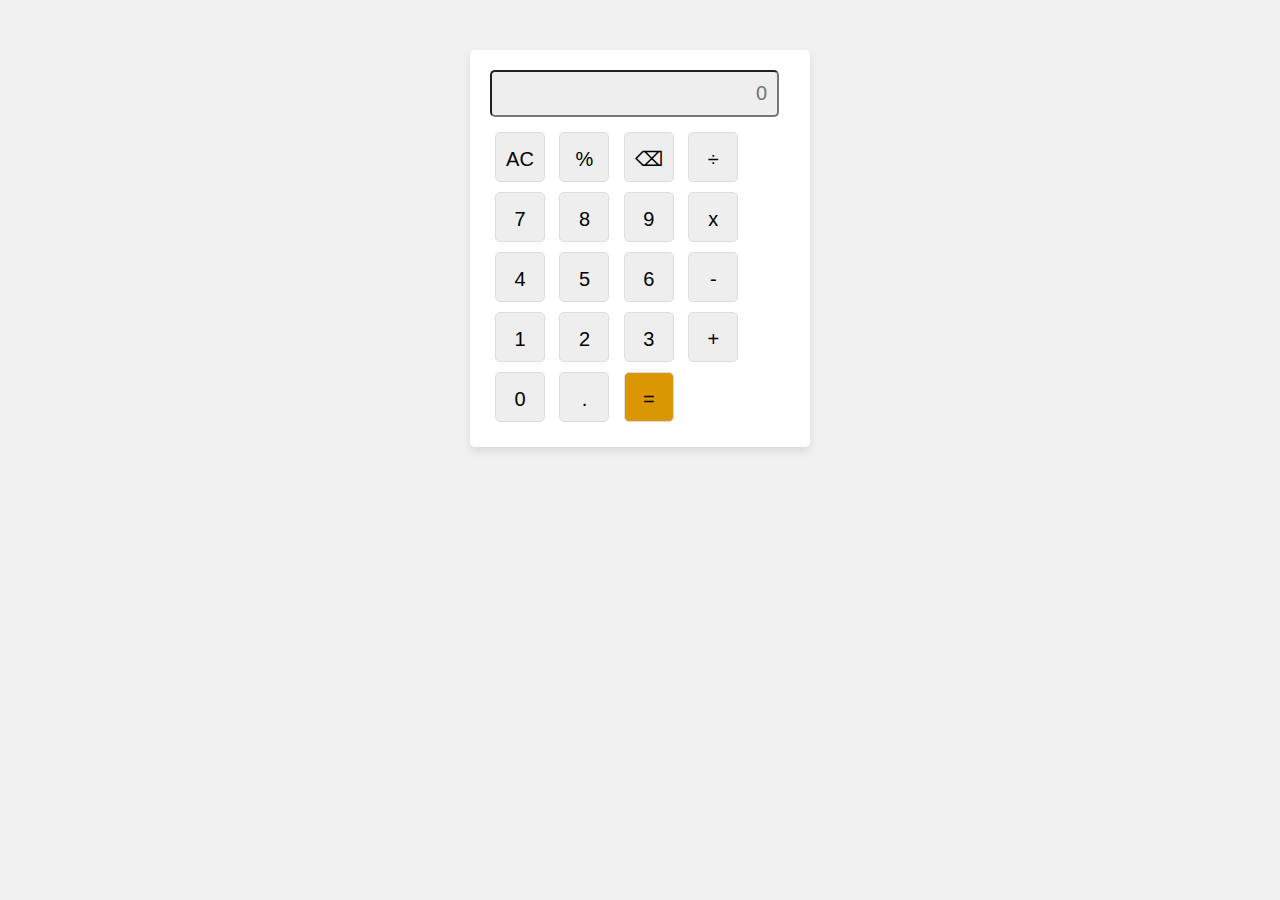
<file: Calculator/index.html>
<!DOCTYPE html>
<html lang="en">
<head>
    <meta charset="UTF-8">
    <meta name="viewport" content="width=device-width, initial-scale=1.0">
    <title>Document</title>
    <link rel="stylesheet" href="./style.css">
    <script src="./script.js"></script>
</head>
<body>
    <div class="calculator">
        <input type="text" class="display" id="output" placeholder="0">
        <div class="buttons">
          <button onclick="clearAll()" class="button">AC</button>
          <button onclick="displayData('%')" class="button">%</button>
          <button onclick="remove()" class="button">⌫</button>
          <button onclick="displayData('/')" class="button">÷</button>
          <button onclick="displayData('7')" class="button">7</button>
          <button onclick="displayData('8')" class="button">8</button>
          <button onclick="displayData('9')" class="button">9</button>
          <button onclick="displayData('*')" class="button">x</button>
          <button onclick="displayData('4')" class="button">4</button>
          <button onclick="displayData('5')" class="button">5</button>
          <button onclick="displayData('6')" class="button">6</button>
          <button onclick="displayData('-')" class="button">-</button>
          <button onclick="displayData('1')" class="button">1</button>
          <button onclick="displayData('2')" class="button">2</button>
          <button onclick="displayData('3')" class="button">3</button>
          <button onclick="displayData('+')" class="button">+</button>
          <button onclick="displayData('0')" class="button">0</button>
          <button onclick="displayData('.')"class="button">.</button>
          <button onclick="showResult('=')" class="button" style="background-color: rgb(218, 150, 3);">=</button>
        </div>
      </div>
</body>
</html>
</file>
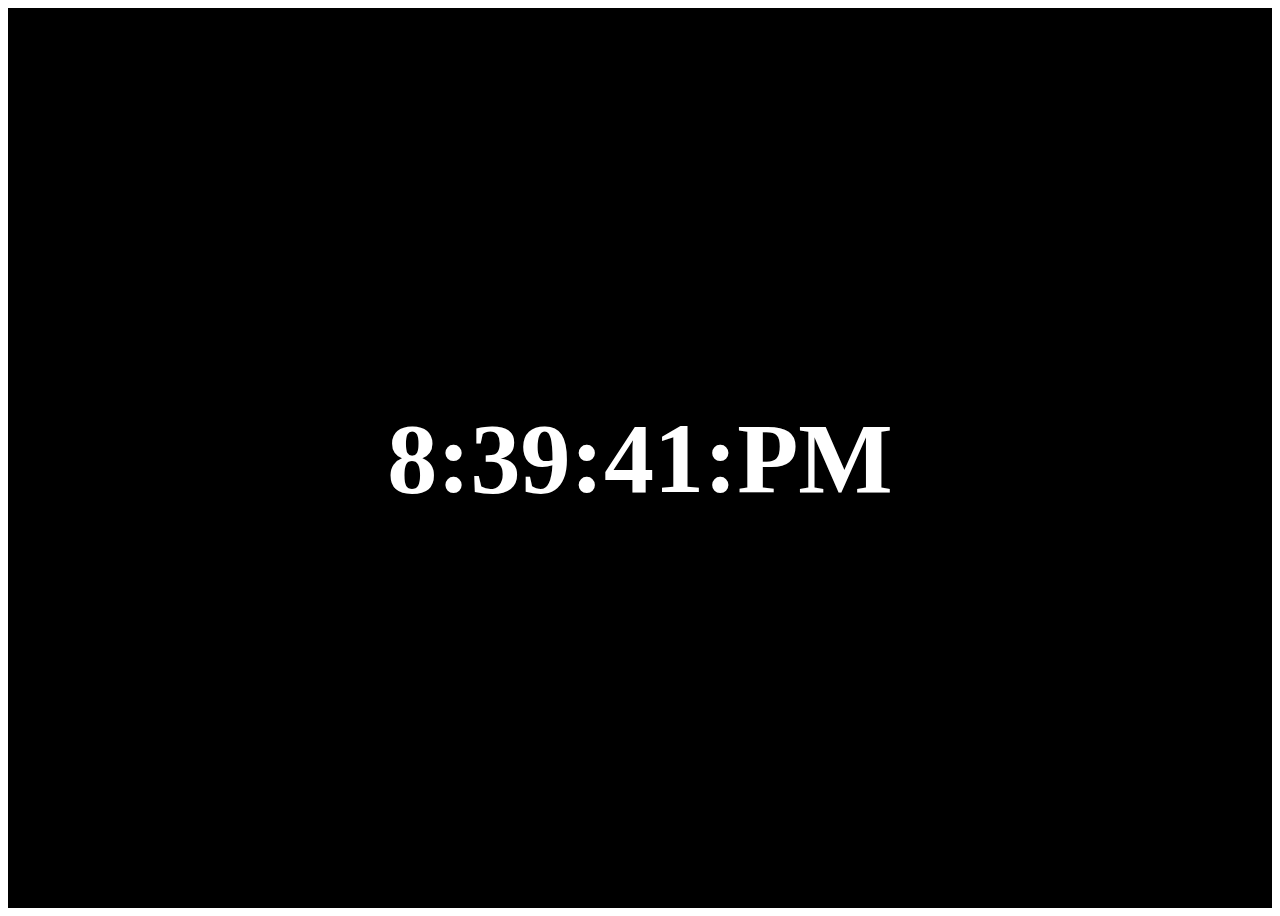
<file: clock/index.html>
<!DOCTYPE html>
<html lang="en">
<head>
    <meta charset="UTF-8">
    <meta name="viewport" content="width=device-width, initial-scale=1.0">
    <title>Document</title>
</head>
<body>
    <div style="background-color: black; min-height: 100vh; width: 100%;display: flex; align-items: center;justify-content: center;">
        <h1 id="output" style="color: white; text-align: center; align-items: center;justify-content: center; font-size: 100px; font-weight: bold;"></h1>
    </div>
</body>
<script>
    const clockTime=()=>{
        const localTime=new Date()
        console.log(localTime);
        
        let hours=localTime.getHours()
        let minutes=localTime.getMinutes()
        let seconds=localTime.getSeconds()
        let session='AM'

        if(hours>12){
            hours=hours-12
            session='PM'
        }

        output.innerHTML=`${hours}:${minutes}:${seconds}:${session}`

        setTimeout(() => {
            clockTime()
        }, 1000);

    }
    clockTime()
</script>
</html>
</file>
<file: Calculator/style.css>
body {
    font-family: Arial, Helvetica, sans-serif;
    background-color: #f1f1f1;
  }
  
  .calculator {
    width: 300px;
    background-color: #fff;
    margin: 50px auto;
    padding: 20px;
    border-radius: 5px;
    box-shadow: 0 4px 8px rgba(0,0,0,0.1);
  }
  
  .display {
    background-color: #eee;
    padding: 10px;
    border-radius: 5px;
    text-align: right;
    font-size: 20px;
    margin-bottom: 10px;
  }
  
  .button {
    width: 50px;
    height: 50px;
    background-color: #eee;
    border: 1px solid #ddd;
    border-radius: 5px;
    margin: 5px;
    text-align: center;
    line-height: 50px;
    font-size: 20px;
    cursor: pointer;
  }
  
  .button:hover {
    background-color: #ddd;
  }
</file>
